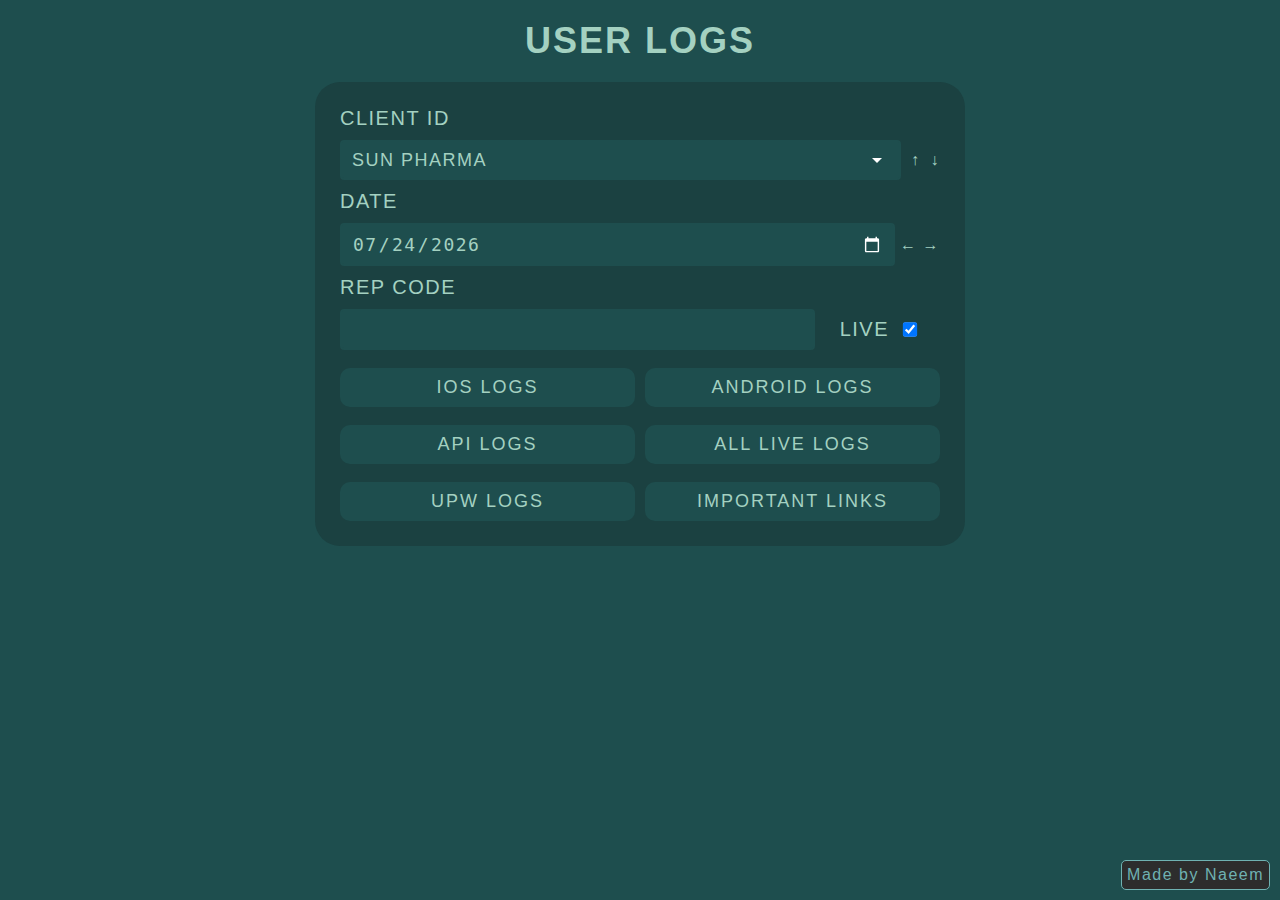
<file: index.html>
<!DOCTYPE html>
<html>

<head>
    <title>User Logs Downloader</title>
    <link rel="stylesheet" href="style.css">
</head>

<body>
    <h1>User Logs</h1>
    <form id="urlForm">
        <label for="param1">CLIENT ID</label>
        <div class="option-selector">
            <select id="param1" name="param1"></select>
            <div class="option-arrows">
                <span id="downArrow">↑</span>
                <span id="upArrow">↓</span>
            </div>
        </div>
        <label for="param2">DATE</label>
        <div id="dateField">
            <input type="date" id="param2" name="param2"><br><br>
            <span class="arrow-button" id="backArrow">←</span>
            <span class="arrow-button" id="forwardArrow">→</span>
        </div>

        <label for="param3">REP CODE</label>
        <div id="RepField">
            <input type="text" id="param3" name="param3"><br><br>
            <div class="checkBoxDiv">
                <div class="checkBoxContainer">
                    <label for="myCheckbox">LIVE</label>
                    <input type="checkbox" id="myCheckbox" checked>
                </div>
                <div id="dropdownContainer" class="hidden">
                    <select id="localDrop"></select>
                </div>
            </div>
        </div>

        <div id="combBtn">
            <button type="button" class="downloadBtn" id="iOSLogs">iOS Logs</button>
            <button type="button" class="downloadBtn" id="AndroidLogs">Android Logs</button>
            <button type="button" class="downloadBtn" id="APILogs">API Logs</button>
            <button type="button" class="downloadBtn" id="AllLogs">ALL Live Logs</button>
            <button type="button" class="downloadBtn" id="iOSLocal">iOS Local Logs</button>
            <button type="button" class="downloadBtn" id="AndroidLocal">Android Local Logs</button>
            <button type="button" class="downloadBtn" id="UPWLogs">UPW LOGS</button>
            <button type="button" class="downloadBtn" id="ImpBtn">IMPORTANT LINKS</button>
        </div>
    </form>
    <div class="name-container">
        Made by Naeem
    </div>
    <div id="alert" class="alert"></div>
    <script src="myscript.js"></script>
</body>

</html>
</file>
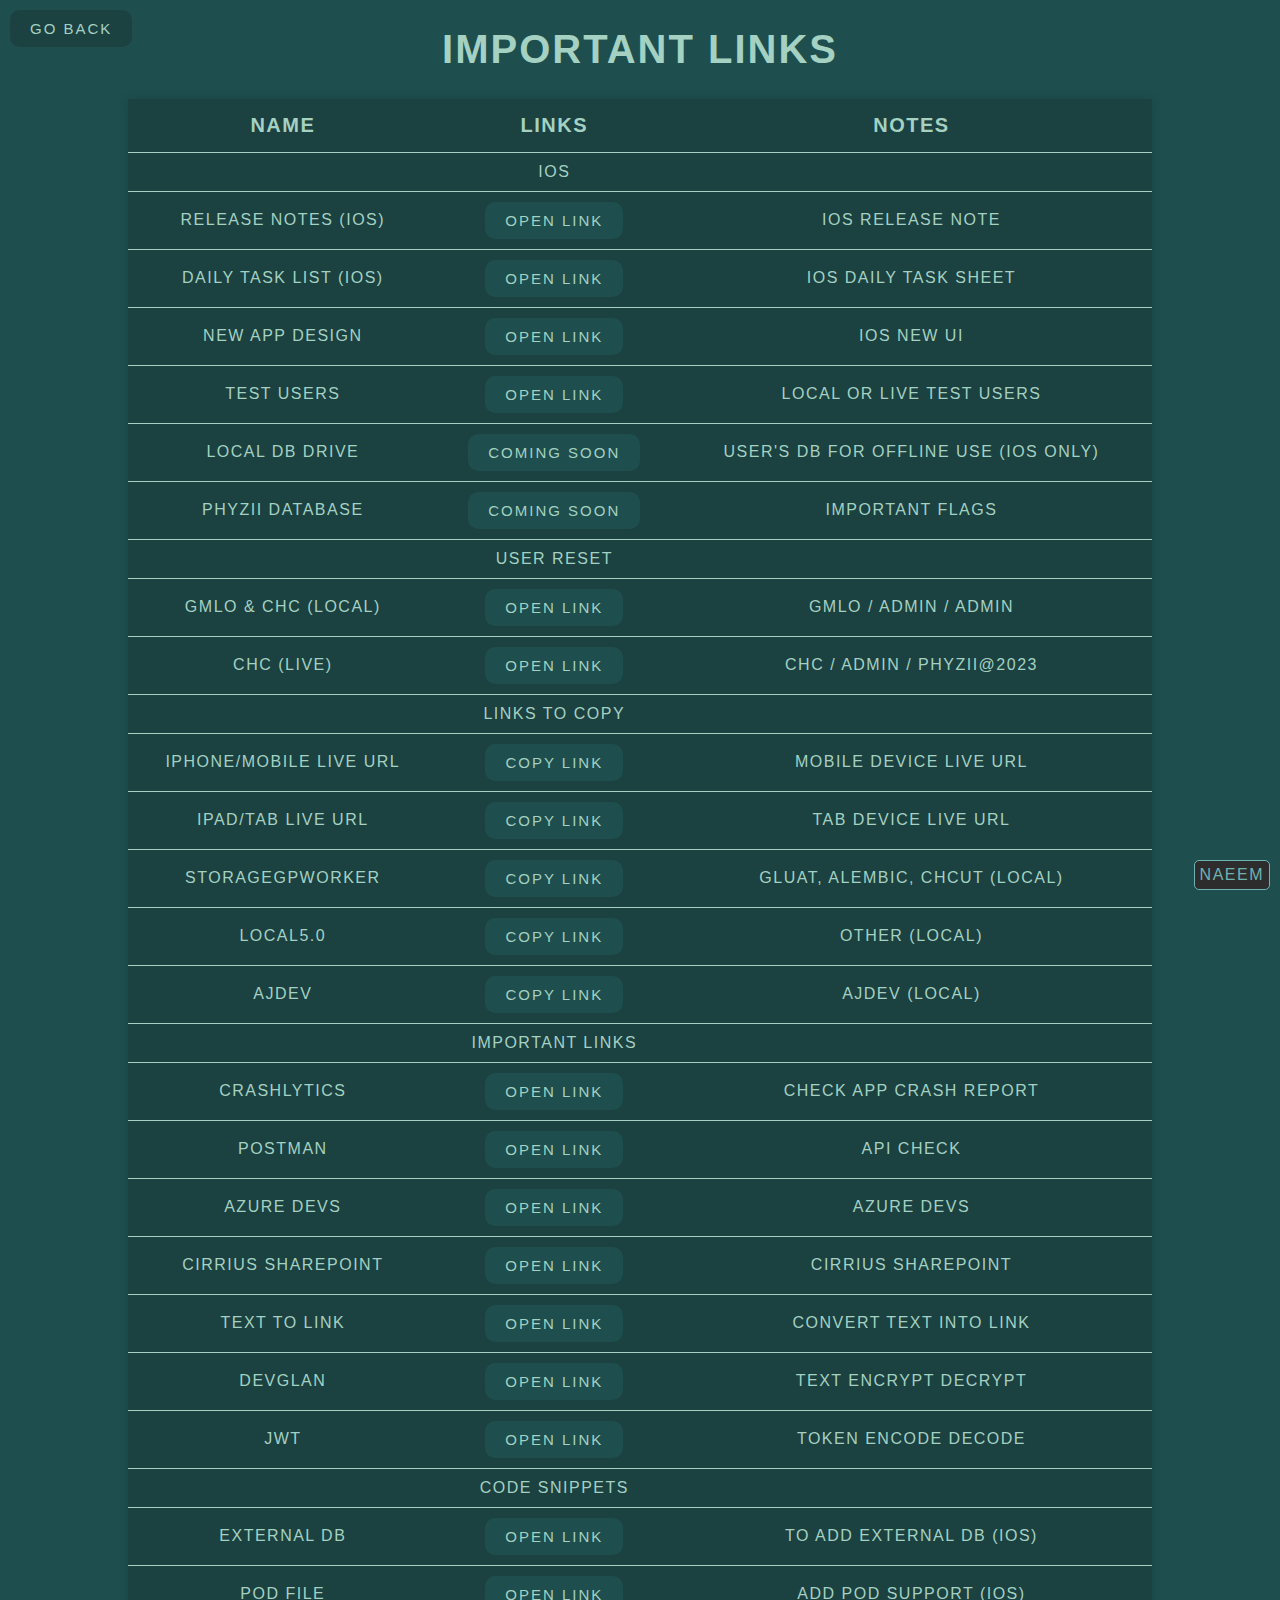
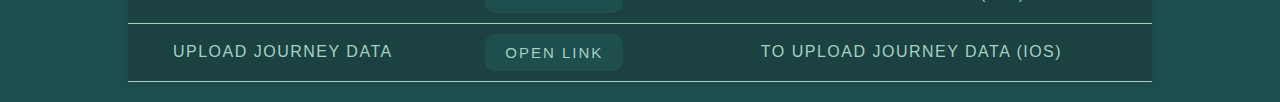
<file: importantLinks.html>
<!DOCTYPE html>
<html lang="en">

<head>
    <meta charset="UTF-8">
    <meta name="viewport" content="width=device-width, initial-scale=1.0">
    <style>
        body {
            font-family: 'Arial', sans-serif;
            background-color: #1e4e4e;
            margin: 0;
            padding: 0;
            letter-spacing: 1.5px;
            text-transform: uppercase;
        }

        header {
            background-color: #1e4e4e;
            color: #a4d1c1;
            padding: 20px auto 10px;
            text-align: center;

            font-size: 20px;
            text-transform: uppercase;
            letter-spacing: 2px;
        }

        table {
            width: 80%;
            margin: 20px auto;
            border-collapse: collapse;
            box-shadow: 0 0 10px rgba(0, 0, 0, 0.1);
            background-color: #1b4141;
        }

        th,
        td {
            padding: 10px;
            text-align: center;
            border-bottom: 1px solid #a4d1c1;
            color: #a4d1c1;
        }

        th {
            background-color: #1b4141;
            color: #a4d1c1;
            padding: 15px;
            font-size: 20px;
        }

        button.copyButton,
        button.openButton,
        #backButton {
            background-color: #1e4e4e;
            color: #a4d1c1;
            transition: background-color 0.3s ease;
            padding: 10px 20px;
            border: none;
            border-radius: 10px;
            cursor: pointer;
            text-transform: uppercase;
            font-weight: 500;
            letter-spacing: 2px;
            font-size: 15px;
            text-align: center;
            text-decoration: none;
        }

        button.copyButton:hover,
        button.openButton:hover,
        #backButton:hover {
            background-color: #27ae60;
        }

        .name-container {
            position: fixed;
            bottom: 10px;
            right: 10px;
            background-color: #2d2d2d;
            padding: 5px;
            border: 1px solid #6fb2b2;
            border-radius: 5px;
            color: #6fb2b2;
        }

        #backButton {
            position: fixed;
            top: 10px;
            left: 10px;
            background-color: #1b4141;
        }
    </style>
    <title>IMPORTANT LINKS</title>
</head>

<body>

    <header>
        <h1>IMPORTANT LINKS</h1>
    </header>

    <table>
        <thead>
            <tr>
                <th>NAME</th>
                <th>LINKS</th>
                <th>NOTES</th>
            </tr>
        </thead>
        <tbody>
            <tr>
                <td></td>
                <td>iOS</td>
                <td></td>
            </tr>
            <tr>
                <td>RELEASE NOTES (iOS)</td>
                <td><button class="openButton"
                        data-link="https://cirrius-my.sharepoint.com/:x:/p/vikas_yadav/EUZY748-dK9NqdWM8NoAdFwBhwS2t5y03B2ncGWBc71l7w?e=ni0kwE"
                        target="_blank">Open Link</button></td>
                <td>iOS Release Note</td>
            </tr>
            <tr>
                <td>DAILY TASK LIST (iOS)</td>
                <td><button class="openButton"
                        data-link="https://cirrius.sharepoint.com/:x:/g/EQH-LB-Z3HBEk2CcGXHWMvIBKiBk9JwmkCGhVnk8pQvJwA?e=m7rTys"
                        target="_blank">Open Link</button></td>
                <td>iOS DAILY TASK SHEET</td>
            </tr>
            <tr>
                <td>NEW APP DESIGN</td>
                <td><button class="openButton"
                        data-link="https://xd.adobe.com/view/2b6e3ff2-dba3-410a-8a9d-b4790b02af90-7e3d/?fullscreen"
                        target="_blank">Open Link</button></td>
                <td>iOS NEW UI</td>
            </tr>
            <tr>
                <td>Test Users</td>
                <td><button class="openButton"
                        data-link="https://gist.github.com/Naeem-Petiwala/4885d412a1b7cf751107497902b558af">OPEN
                        Link</button></td>
                <td>Local or Live Test Users</td>
            </tr>
            <tr>
                <td>Local DB Drive</td>
                <td><button class="openButton" data-link="" disabled>COMING SOON</button></td>
                <td>User's DB for Offline use (iOS only)</td>
            </tr>
            <tr>
                <td>PHYZII DATABASE</td>
                <td><button class="openButton"
                        data-link="https://docs.google.com/spreadsheets/d/1P1nBlQpzFE6EExv28l7CW8G5bDFsaZqEKtchrd64QCI/edit?usp=sharing"
                        target="_blank" disabled>COMING SOON</button></td>
                <td>IMPORTANT FLAGS</td>
            </tr>
            <tr>
                <td></td>
                <td>User Reset</td>
                <td></td>
            </tr>
            <tr>
                <td>GMLO & CHC (Local)</td>
                <td><button class="openButton" data-link="http://dev.cirrius.in/phyziicrm/Admin/resetuser.aspx">OPEN
                        Link</button></td>
                <td> GMLO / Admin / Admin </td>
            </tr>
            <tr>
                <td>CHC (Live)</td>
                <td><button class="openButton" data-link="https://phyzii.cirrius.in/Login.aspx?mode=logout">OPEN
                        Link</button></td>
                <td> CHC / admin / Phyzii@2023 </td>
            </tr>
            <tr>
                <td></td>
                <td>LINKS TO COPY</td>
                <td></td>
            </tr>
            <tr>
                <td>iPHONE/MOBILE LIVE URL</td>
                <td><button class="copyButton" data-value="MobileLive">Copy Link</button></td>
                <td>MOBILE DEVICE LIVE URL</td>
            </tr>
            <tr>
                <td>iPAD/TAB LIVE URL</td>
                <td><button class="copyButton" data-value="TabLive">Copy Link</button></td>
                <td>TAB DEVICE LIVE URL</td>
            </tr>
            <tr>
                <td>STORAGEGPWORKER</td>
                <td><button class="copyButton" data-value="StorageGP">Copy Link</button></td>
                <td>GLUAT, ALEMBIC, CHCUT (LOCAL)</td>
            </tr>
            <tr>
                <td>LOCAL5.0</td>
                <td><button class="copyButton" data-value="Local">Copy Link</button></td>
                <td>OTHER (LOCAL)</td>
            </tr>
            <tr>
                <td>AJDEV</td>
                <td><button class="copyButton" data-value="Ajdev">Copy Link</button></td>
                <td>AJDEV (LOCAL)</td>
            </tr>
            <tr>
                <td></td>
                <td>IMPORTANT LINKS</td>
                <td></td>
            </tr>
            <tr>
                <td>CRASHLYTICS</td>
                <td><button class="openButton"
                        data-link="https://console.firebase.google.com/u/2/project/phyzii-e8407/overview">OPEN
                        Link</button></td>
                <td>CHECK APP CRASH REPORT</td>
            </tr>
            <tr>
                <td>POSTMAN</td>
                <td><button class="openButton" data-link="https://web.postman.co/workspaces">OPEN Link</button></td>
                <td>API CHECK</td>
            </tr>
            <tr>
                <td>AZURE DEVS</td>
                <td><button class="openButton" data-link="https://cirrius01.visualstudio.com/CP2">OPEN Link</button>
                </td>
                <td>AZURE DEVS</td>
            </tr>
            <tr>
                <td>CIRRIUS SHAREPOINT</td>
                <td><button class="openButton"
                        data-link="https://cirrius.sharepoint.com/Shared%20Documents/Forms/AllItems.aspx?id=%2FShared%20Documents%2FtaskStatus&p=true&ct=1695705200734&or=Teams%2DHL&ga=1">OPEN
                        Link</button></td>
                <td>CIRRIUS SHAREPOINT</td>
            </tr>
            <tr>
                <td>TEXT TO LINK</td>
                <td><button class="openButton" data-link="https://www.htmlstrip.com/text-to-link-converter">OPEN
                        Link</button></td>
                <td>CONVERT TEXT INTO LINK</td>
            </tr>
            <tr>
                <td>DEVGLAN</td>
                <td><button class="openButton"
                        data-link="https://www.devglan.com/online-tools/aes-encryption-decryption">OPEN Link</button>
                </td>
                <td>TEXT ENCRYPT DECRYPT</td>
            </tr>
            <tr>
                <td>JWT</td>
                <td><button class="openButton" data-link="https://jwt.io/">OPEN Link</button></td>
                <td>TOKEN ENCODE DECODE</td>
            </tr>
            <tr>
                <td></td>
                <td>CODE SNIPPETS</td>
                <td></td>
            </tr>
            <tr>
                <td>EXTERNAL DB</td>
                <td><button class="openButton"
                        data-link="https://gist.github.com/Naeem-Petiwala/7ff9db537e7eaeb282f137129f9ecb4e">OPEN
                        Link</button></td>
                <td>TO ADD EXTERNAL DB (iOS)</td>
            </tr>
            <tr>
                <td>POD FILE</td>
                <td><button class="openButton"
                        data-link="https://gist.github.com/Naeem-Petiwala/77f84e8a4d8a1fbfd16b411ea26d1bd3">OPEN
                        Link</button></td>
                <td>ADD POD SUPPORT (iOS)</td>
            </tr>
            <tr>
                <td>UPLOAD JOURNEY DATA</td>
                <td><button class="openButton"
                        data-link="https://gist.github.com/Naeem-Petiwala/2d98940e8c75add355c8eb1e8e456b93">OPEN
                        Link</button></td>
                <td>TO UPLOAD JOURNEY DATA (iOS)</td>
            </tr>
        </tbody>
    </table>

    <div class="name-container">
        Naeem
    </div>



    <button id="backButton">Go Back</button>



    <script>

        function redirectToUrl() {
            var dropdown = document.getElementById("dropdown");
            var selectedOption = dropdown.options[dropdown.selectedIndex].value;
            if (selectedOption) {
                window.open(selectedOption, '_blank');
            }
        }

        const buttons = document.querySelectorAll('.copyButton');
        const dictionary = {
            TabLive: 'https://cirriusindiacentralstor.blob.core.windows.net/clientid/cp2urls/cp2liveurlversion5https_v4.zip',
            MobileLive: 'https://cirriusindiacentralstor.blob.core.windows.net/clientid/cp2urls/cp2liveurlversion5.zip',
            StorageGP: 'https://storagegpworker.blob.core.windows.net/clientid/cp2urls/cp2urlversion4_5_0.zip',
            Local: 'https://cirriusapilogscript.blob.core.windows.net/clientid/cp2urls/cp2urlversion4_5_0.zip',
            Ajdev: 'https://storagegpworker.blob.core.windows.net/clientid/cp2urls/cp2urlversion4_4_1.zip',
        };

        buttons.forEach(button => {
            button.addEventListener('click', () => {
                const valueToCopy = dictionary[button.dataset.value];
                navigator.clipboard.writeText(valueToCopy)
                    .then(() => {
                        alert('Link copied to clipboard!');
                    })
                    .catch(err => {
                        console.error('Failed to copy: ', err);
                    });
            });
        });

        var openButtons = document.querySelectorAll('.openButton');
        openButtons.forEach(function (button) {
            button.addEventListener('click', function () {
                var linkToOpen = this.getAttribute('data-link');
                window.open(linkToOpen, '_blank');
            });
        });


        document.getElementById("backButton").addEventListener("click", function () {
            dynamicUrl = `index.html`
            window.location.href = 'index.html';
        });
    </script>
</body>

</html>
</file>
<file: style.css>
body {
    font-family: 'Open Sans', sans-serif;
    background-color: #1e4e4e;
    color: #a4d1c1;
    user-select: none;
    letter-spacing: 1.5px;
}

h1 {
    text-align: center;
    font-size: 36px;
    text-transform: uppercase;
    letter-spacing: 2px;
    margin: 20px auto;
}

form {
    max-width: 600px;
    margin: 15px auto;
    padding: 25px;
    border-radius: 25px;
    background: #1b4141;
}

/* ALL LABEL */
label {
    font-size: 20px;
    font-weight: 500;
}

input,
select {
    width: 100%;
    padding: 8px 10px;
    margin: 10px 0;
    box-sizing: border-box;
    border: 2px solid #1e4e4e;
    border-radius: 4px;
    background-color: #1e4e4e;
    color: #a4d1c1;
    font-size: 18px;
    font-weight: 500;
    letter-spacing: 1.5px;
}

/* Custom arrow for Parameter 1 */
#param1 {
    background: url('data:image/svg+xml;utf8,<svg fill="white" height="24" viewBox="0 0 24 24" width="24" xmlns="http://www.w3.org/2000/svg"><path d="M7 10l5 5 5-5z"/><path d="M0 0h24v24H0z" fill="none"/></svg>') no-repeat right center;
    background-position: calc(100% - 10px) center;
    /* Adjust alignment */
    appearance: none;
    -webkit-appearance: none;
    border: 2px solid #1e4e4e;
    border-radius: 4px;
    background-color: #1e4e4e;
    color: #a4d1c1;
    padding-right: 30px;
}

#param1::-ms-expand {
    display: none;
}

/* Adjust color of calendar icon in Parameter 2 */
input[type="date"]::-webkit-calendar-picker-indicator {
    filter: invert(1);
    margin-left: -20px;
}

input[type="date"]::-ms-clear {
    display: none;
}

#dateField {
    display: flex;
    align-items: center;
}

#RepField {
    display: flex;
    align-items: center;
    justify-content: space-between;
}

.arrow-button {
    cursor: pointer;
    margin-left: 5px;
}

.downloadBtn {
    width: 100%;
    background-color: #1e4e4e;
    color: #a4d1c1;
    padding: 9px 20px;
    margin: 8px 0 auto;
    border: none;
    border-radius: 10px;
    cursor: pointer;
    text-transform: uppercase;
    font-weight: 500;
    letter-spacing: 2px;
    font-size: 18px;
    text-align: center;
    text-decoration: none;
}

button:hover {
    background-color: #3e8e41;
}

/* Author Name CSS */
.name-container {
    position: fixed;
    bottom: 10px;
    right: 10px;
    background-color: #2d2d2d;
    padding: 5px;
    border: 1px solid #6fb2b2;
    border-radius: 5px;
    color: #6fb2b2;
}

#combBtn {
    display: grid;
    grid-template-columns: repeat(2, 1fr);
    grid-gap: 10px;
}

.button {
    width: 100%;
    padding: 10px;
    text-align: center;
    background-color: #3498db;
    color: #fff;
    text-decoration: none;
    border: none;
    cursor: pointer;
}

/* Style for the option selector */
.option-selector {
    display: flex;
    align-items: center;
}

.option-arrows {
    display: flex;
    align-items: center;
}

.option-arrows span {
    cursor: pointer;
    margin-left: 10px;
}

/* CheckBox Container */
.checkBoxDiv {
    display: flex;
    align-items: center;
    /* Vertically center the items */
    justify-content: center;
    /* Horizontally center the items */
    align-items: center;
    /* Horizontally center the items */
    margin-top: 0px;
    margin-left: 25px;
    margin-right: 0px;

}

.checkBoxDiv>div {
    margin-right: 15px;
    /* Adjust the margin as needed */
    margin-left: 0px;
    white-space: nowrap;
    /* Prevent divs from wrapping */
}

.hidden {
    display: none;
}

/* Dropdown container styles */
#dropdownContainer {
    margin-left: 5px;
}

/* Dropdown styles */

#localDrop {
    background: url('data:image/svg+xml;utf8,<svg fill="white" height="24" viewBox="0 0 24 24" width="24" xmlns="http://www.w3.org/2000/svg"><path d="M7 10l5 5 5-5z"/><path d="M0 0h24v24H0z" fill="none"/></svg>') no-repeat right center;
    background-position: calc(100% - 10px) center;
    /* Adjust alignment */
    appearance: none;
    -webkit-appearance: none;
    border: 2px solid #1e4e4e;
    border-radius: 10px;
    background-color: #1e4e4e;
    color: #a4d1c1;
    padding-right: 30px;
    width: 200px;
    margin: 8px auto;
}

#localDrop::-ms-expand {
    display: none;
}

#myCheckbox {
    transform: scale(1.1);
    /* Adjust the scale factor as needed */
    width: 30px;
}

.alert {
    padding: 20px;
    background-color: #1b4141;
    color: #a4d1c1;
    border-radius: 300px;
    box-shadow: 0 4px 8px 0 rgba(0, 0, 0, 0.2);
    transition: 0.3s;
    text-align: center;
    font-size: 20px;
    text-transform: uppercase;
    letter-spacing: 2px;
    font-family: 'Open Sans', sans-serif;
    display: none;
    /* Initially hidden */
}
</file>
